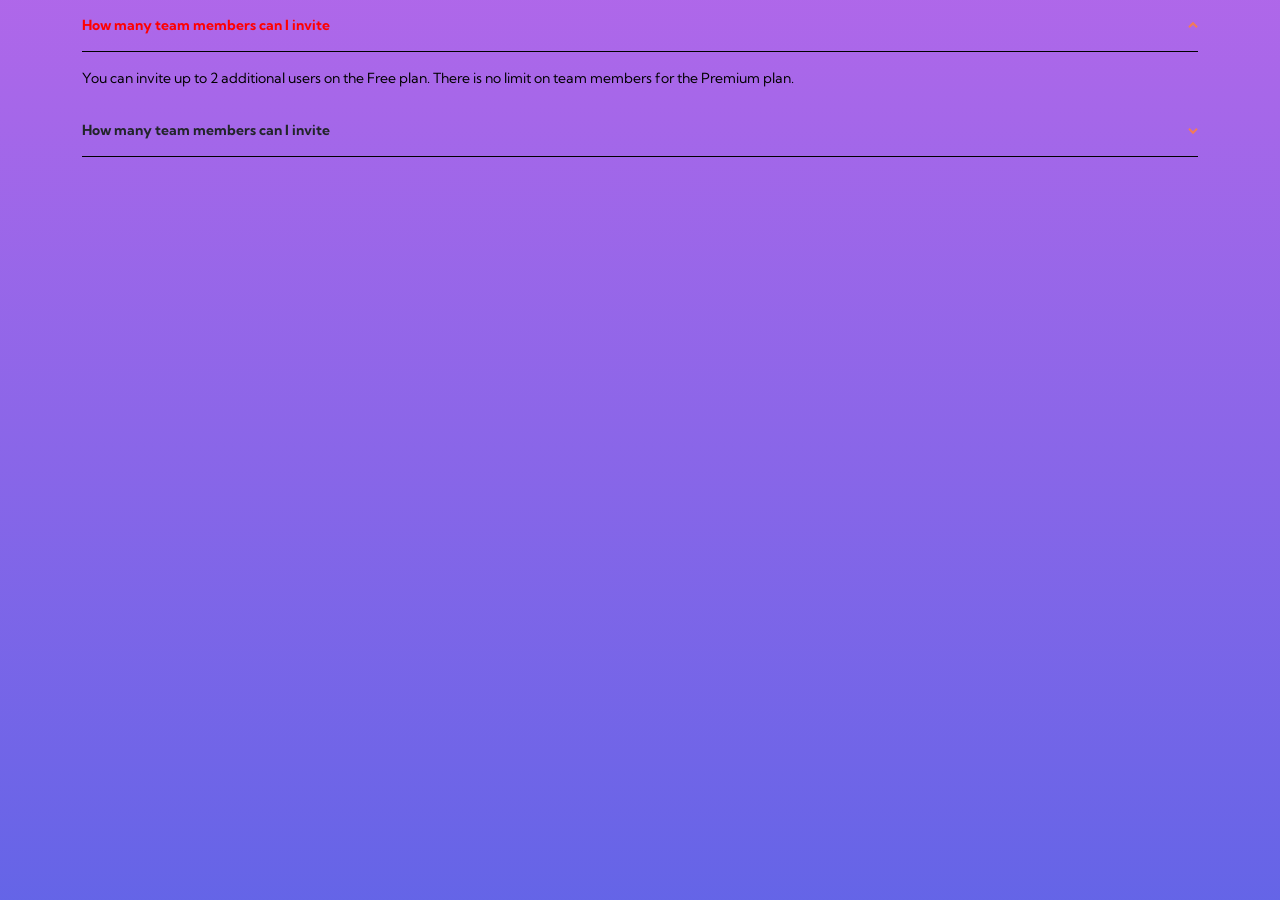
<file: test.html>
<!DOCTYPE html>
<html lang="en">

<head>
    <meta charset="UTF-8">
    <meta http-equiv="X-UA-Compatible" content="IE=edge">
    <meta name="viewport" content="width=device-width, initial-scale=1.0">
    <title>Document</title>
    <link rel="stylesheet" href="assets/css/bootstrap.min.css">
    <link rel="stylesheet" href="assets/css/style.css">
    <link rel="stylesheet" href="assets/css/global.css">
    <link rel="stylesheet" href="assets/css/media.css">
</head>

<body>
    <div class="container">
        <di class="row">
            <details open>
                <summary>
                    How many team members can I invite
                </summary>
                <p class="pt-3"> You can invite up to 2 additional users on the Free plan. There is no limit on
                    team members for the Premium plan.
                </p>
            </details>
            <details>
                <summary>
                    How many team members can I invite
                </summary>
                <p> You can invite up to 2 additional users on the Free plan. There is no limit on
                    team members for the Premium plan.
                </p>
            </details>
        </di>
    </div>
</body>

</html>
</file>
<file: assets/css/style.css>
.container {
  min-height: 100vh;
}
.sm-box {
  max-width: 344px;
  border-radius: 20px;
  background-color: #fff;
  margin: 0 auto;
  box-shadow: 0 5rem 5rem -10px rgba(0, 0, 0, 0.25);
}

/*faq-item starts */
.sm-faq-head {
  border-bottom: 1px solid var(--sm-Divider-color);
  color: var(--sm-Very-dark-desaturated-blue);
}
.sm-faq-head:hover {
  color: var(--sm-color-3);
  cursor: pointer;
}
.sm-down-icon {
  width: 15px;
  transition: all 0.5s;
}
.sm-faq-body {
  color: var(--sm-secondary);
  display: none;
}
.rotate {
  transform: rotate(180deg);
}
/*faq-item end */

.sm-faq-img-mobile {
  margin: 0 auto;
  max-width: 100%;
  background: url(../images/illustration-woman-online-mobile.svg) top no-repeat,
    url(../images/bg-pattern-mobile.svg) bottom no-repeat;
  background-size: 100%, 100%;
  position: relative;
}
.sm-box-img-container {
  margin: 0 auto;
}
.sm-faq-img-desktop {
  width: 100%;
  height: 100%;
  position: relative;
  background: url(../images/illustration-woman-online-desktop.svg) right center
      no-repeat,
    url(../images/bg-pattern-desktop.svg) right -166px no-repeat;
  background-size: 120%, 265%;
  /* animation: move-up 5s infinite; */
  /* opacity: 0.5; */
}
/* hide scrollbar for chrome starts*/
.sm-faq-box::-webkit-scrollbar {
  display: none;
}
/* hide scrollbar for chrome ends*/
.sm-faq-cube-img {
  animation: up-down 3s infinite ease-in-out;
  animation-delay: 30ms;
}

@keyframes up-down {
  50% {
    transform: translateY(-15px);
  }
}

summary {
  list-style: none;
  font-weight: bold;
  border-bottom: 1px solid black;
  padding: 15px 15px 15px 0;
  position: relative;
}
summary::after {
  content: url(../images/icon-arrow-down.svg);
  position: absolute;
  right: 0;
  box-sizing: border-box;
  transition: all 0.5s;
}
details[open] summary::after {
  -webkit-transform: rotate(180deg);
  transform: rotate(180deg);
}
details[open] {
  color: red;
}
p {
  color: black;
}

summary::-webkit-details-marker {
  background: url(../images/icon-arrow-down.svg);
  color: transparent;
}
details {
}
</file>
<file: assets/css/global.css>
/* kumbh-sans-regular - latin */
@font-face {
  font-family: "Kumbh Sans";
  font-style: normal;
  font-weight: 400;
  src: url("../fonts/kumbh-sans-v12-latin-regular/kumbh-sans-v12-latin-regular.eot");
  src: local(""),
    url("../fonts/kumbh-sans-v12-latin-regular/kumbh-sans-v12-latin-regular.eot?#iefix")
      format("embedded-opentype"),
    url("../fonts/kumbh-sans-v12-latin-regular/kumbh-sans-v12-latin-regular.woff2")
      format("woff2"),
    url("../fonts/kumbh-sans-v12-latin-regular/kumbh-sans-v12-latin-regular.woff")
      format("woff"),
    url("../fonts/kumbh-sans-v12-latin-regular/kumbh-sans-v12-latin-regular.ttf")
      format("truetype"),
    url("../fonts/kumbh-sans-v12-latin-regular/kumbh-sans-v12-latin-regular.svg#KumbhSans")
      format("svg");
}

/* kumbh-sans-700 - latin */
@font-face {
  font-family: "Kumbh Sans";
  font-style: normal;
  font-weight: 700;
  src: url("../fonts/kumbh-sans-v12-latin-700/kumbh-sans-v12-latin-700.eot");
  src: local(""),
    url("../fonts/kumbh-sans-v12-latin-700/kumbh-sans-v12-latin-700.eot?#iefix")
      format("embedded-opentype"),
    url("../fonts/kumbh-sans-v12-latin-700/kumbh-sans-v12-latin-700.woff2")
      format("woff2"),
    url("../fonts/kumbh-sans-v12-latin-700/kumbh-sans-v12-latin-700.woff")
      format("woff"),
    url("../fonts/kumbh-sans-v12-latin-700/kumbh-sans-v12-latin-700.ttf")
      format("truetype"),
    url("../fonts/kumbh-sans-v12-latin-700/kumbh-sans-v12-latin-700.svg#KumbhSans")
      format("svg");
}

:root {
  /*--------- text colors----------- */
  --sm-primary: hsl(237, 12%, 33%);
  --sm-secondary: hsl(240, 6%, 50%);
  --sm-color-3: hsl(14, 88%, 65%);
  --sm-Very-dark-desaturated-blue: hsl(238, 29%, 16%);
  /*--------- Dividers colors----------- */
  --sm-Divider-color: hsl(240, 5%, 91%);
  /*--------- background colors----------- */
  --sm-first-color: hsl(273, 75%, 66%);
  --sm-second-color: hsl(240, 73%, 65%);
}
.w-95 {
  width: 95%;
}

.sm-fw-bold {
  font-weight: 700;
}
body {
  min-height: 100vh;
  font-family: "Kumbh Sans";
  font-weight: 400;
  font-size: 14px;
  background-image: linear-gradient(
    var(--sm-first-color),
    var(--sm-second-color)
  ); 
  background-repeat: no-repeat;
}
</file>
<file: assets/css/media.css>
@media (min-width: 576px) {
}

@media (min-width: 768px) {
  .sm-box {
    max-width: 680px;
    margin-top: 0;
  }
  .sm-faq-box {
    padding-top: 5rem !important;
    padding-bottom: 6rem !important;
    height: 500px;
    overflow-y: auto;
    scrollbar-width: none;
  }
  .sm-faq-cube-img {
    width: 115px;
    position: absolute;
    left: -56px;
    top: 233px;
    z-index: 1000;
  }
  .sm-faq-box {
    padding-left: 2rem !important;
    padding-right: 2rem !important;
  }
}

@media (min-width: 992px) {
  .sm-box {
    max-width: 880px;
  }
  .sm-faq-box {
    padding-left: 3rem !important;
    padding-right: 3rem !important;
  }
  .sm-faq-cube-img {
    width: initial;
    position: absolute;
    left: -92px;
    top: 203px;
  }
  .sm-faq-img-desktop {
    background: url(../images/illustration-woman-online-desktop.svg) right
        center no-repeat,
      url(../images/bg-pattern-desktop.svg) right -257px no-repeat;
    background-size: 120%, 238%;
  }
}

@media (min-width: 1200px) {
  .sm-box {
    max-width: 920px;
  }
  .sm-faq-box {
    padding-left: 4.5rem !important;
    padding-right: 4.5rem !important;
  }
  .sm-faq-cube-img {
    top: 206px;
  }
}
</file>
